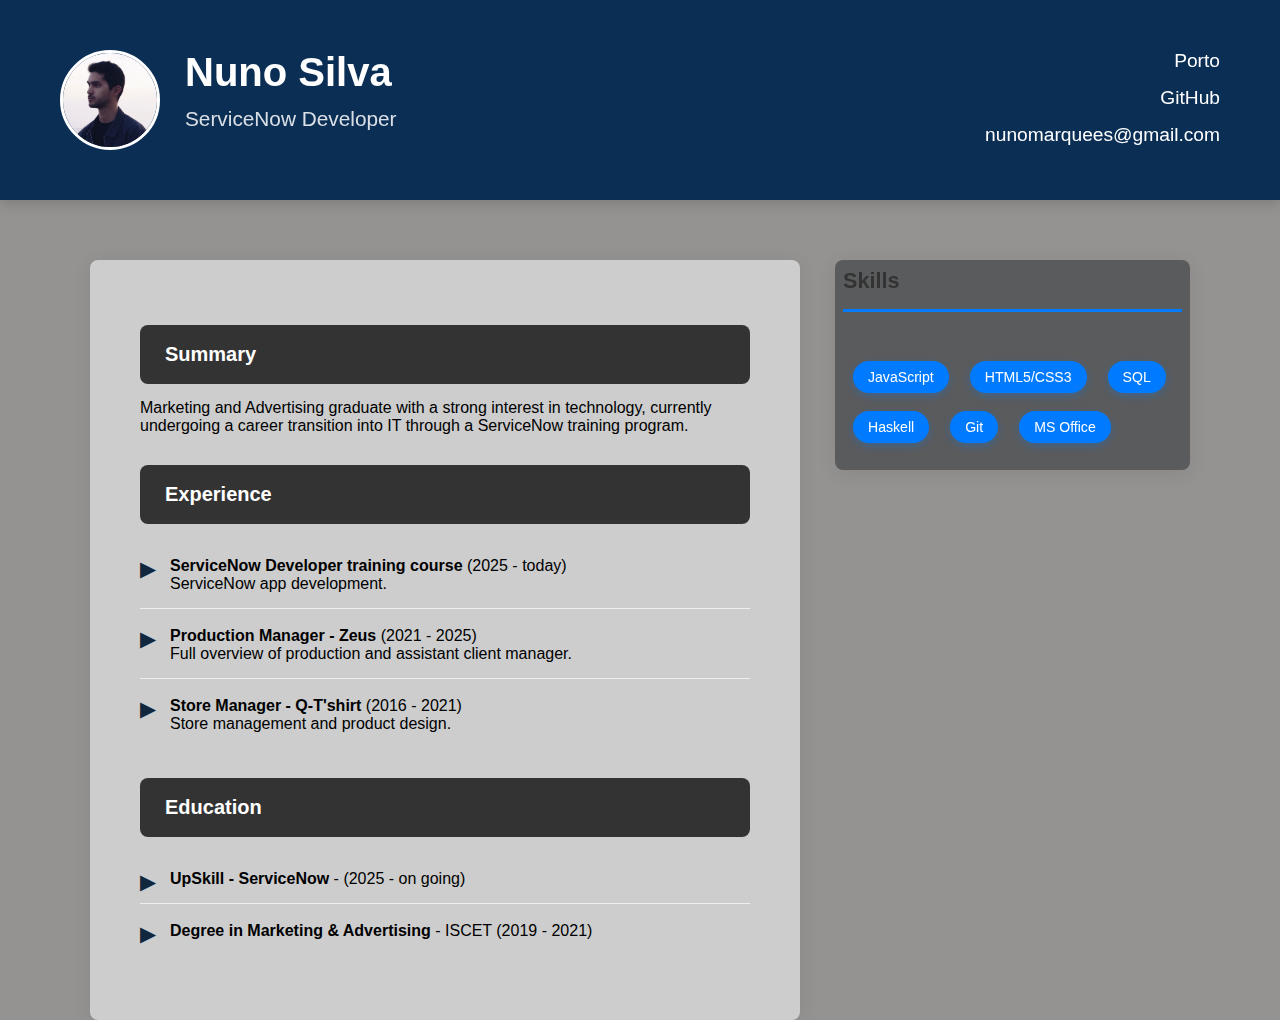
<file: index.html>
<!DOCTYPE html>
<html lang="eng">
<head>
    <title>CV Nuno Silva</title>
    <link rel="stylesheet" href="style.css">
    <meta charset="UTF-8">
    <meta name="viewport" content="width=device-width, initial-scale=1.0">
</head>
<body>

    <header class="header">
        <div class="header-left">
            <img src="./fotonuno2.jpg" alt="Foto" class="foto">
            <div class="header-info">
                <h1>Nuno Silva</h1>
                <p>ServiceNow Developer</p>
            </div>
        </div>

        <div class="header-right">
            <p>Porto</p>
            <p><a href="https://github.com/nunazo987" target="_blank">GitHub</a></p>
            <p><a href="mailto:nunomarquees@gmail.com">nunomarquees@gmail.com</a></p>
        </div>
    </header>

    <main class="content">

        <div class="main">

            <div class="section">
                <h2>Summary</h2>
                <p>
                    Marketing and Advertising graduate with a strong interest in technology, 
                    currently undergoing a career transition into IT through a ServiceNow training program.
                </p>
            </div>

            <div class="section">
                <h2>Experience</h2>
                <ul>
                    <li><strong>ServiceNow Developer training course</strong> (2025 - today)<br>
                        ServiceNow app development.</li>
                    <li><strong>Production Manager - Zeus</strong> (2021 - 2025)<br>
                        Full overview of production and assistant client manager.</li>
                    <li><strong>Store Manager - Q-T'shirt</strong> (2016 - 2021)<br>
                        Store management and product design.</li>
                </ul>
            </div>
         <div class="section">
        <h2>Education</h2>
        <ul>
            <li><strong>UpSkill - ServiceNow</strong> - (2025 - on going)</li>
            <li><strong>Degree in Marketing & Advertising</strong> - ISCET (2019 - 2021)</li>
        </ul>
    </div>

        </div>

        <aside class="aside">
    <h3>Skills</h3>
    <table>
        <tr>
            <td>
                <span class="skill">JavaScript</span>
                <span class="skill">HTML5/CSS3</span>
                <span class="skill">SQL</span>
                <span class="skill">Haskell</span>
                <span class="skill">Git</span>
                <span class="skill">MS Office</span>
            </td>
        </tr>
    </table>
</aside>



    </main>

</body>
</html>
</file>
<file: style.css>
* { margin: 0; padding: 0; box-sizing: border-box; }
body { 
    font-family: Arial, sans-serif; 
    padding: 0; 
    margin: 0;
    background: #959292;
}

.header {
    position: fixed;
    top: 0;
    left: 0;
    width: 100vw;                  
    padding: 50px 60px;            
    border-radius: 0;              
    background: #0b2e55;
    color: white;
    display: flex;
    justify-content: space-between; 
    align-items: flex-start;        
    box-shadow: 0 4px 12px rgba(5, 1, 1, 0.15);
    z-index: 1000;
}

.header-left {
    display: flex;
    align-items: flex-start;        
    gap: 25px;
}

.header-info {
    display: flex;
    flex-direction: column;         
    justify-content: flex-start;
}

.foto {
    width: 100px;
    height: 100px;
    border-radius: 50%;
    border: 3px solid white;
}

.header-info h1 {
    font-family: 'Segoe UI', Tahoma, Geneva, Verdana, sans-serif;
    font-size: 2.5em;               
    font-weight: 700;
    margin: 0 0 12px 0;             
}

.header-info p {
    font-size: 1.3em;               
    opacity: 0.85;
    margin: 0;
}

.header-right {
    display: flex;
    flex-direction: column;
    align-items: flex-end;   
    gap: 15px; 
}

.header-right p {
    font-family: 'Segoe UI', Tahoma, Geneva, Verdana, sans-serif;
    font-size: 1.2em;
    font-weight: 500;
    margin: 0;
    text-align: right;            
}

.header-right a {
    color: white;
    text-decoration: none;
}

.header-right a:hover {
    text-decoration: underline;
}

.content {
    max-width: 1100px;
    margin: 260px auto 0 auto;
    display: grid; 
    grid-template-columns: 2fr 1fr; 
    gap: 35px;
}

.main { 
    background: rgb(205, 205, 205); 
    padding: 50px; 
    border-radius: 8px; 
    box-shadow: 0 4px 20px rgba(0,0,0,0.08);
}

.aside { 
    background: #5a5b5c; 
    padding: 8px; 
    border-radius: 8px; 
    box-shadow: 0 4px 20px rgba(0,0,0,0.08);
    width: fit-content;
    height: fit-content;
    top: 200px;
    position: sticky;
}

.aside table td {
    display: flex;          
    flex-wrap: wrap;       
    gap: 10px 15px;        
}


.section {
    padding-top: 15px;    
    padding-bottom: 15px; 
}


.section h2 { 
    background: #333; 
    color: white; 
    padding: 18px 25px; 
    margin: 0 0 15px 0; 
    border-radius: 8px;
    font-size: 1.25em;
}

.aside h3 { 
    margin: 0 0 30px 0; 
    color: #333; 
    font-size: 1.35em;
    padding-bottom: 15px;
    border-bottom: 3px solid #007BFF;
}

ul { padding-left: 0; margin: 0; list-style: none; }
li { 
    padding: 18px 0 15px 30px;
    border-bottom: 1px solid #eee;
    position: relative;
}
li::before {
    content: "▶"; 
    color: #11273e; 
    font-size: 1.3em;
    position: absolute; 
    left: 0; 
    top: 18px;
}
li:last-child { border-bottom: none; }

table { width: 100%; border-collapse: collapse; }
th, td { 
    padding: 15px 10px; 
    text-align: left;
    vertical-align: top;
}
th { 
    font-weight: 600; 
    color: #555; 
    width: 85px;
    font-size: 0.95em;
}
.skill { 
    background: #007BFF; 
    color: white; 
    padding: 8px 15px; 
    border-radius: 25px; 
    font-size: 0.88em; 
    display: inline-block; 
    margin: 4px 6px 4px 0;
    box-shadow: 0 3px 8px rgba(0,123,255,0.3);
}

@media (max-width: 768px) {
    .content { grid-template-columns: 1fr; gap: 25px; }
    .header { flex-direction: column; text-align: center; padding: 25px 20px; }
    .header-left, .header-right { justify-content: center; align-items: center; }
    .header-right p { text-align: center; margin-top: 15px; }
}
</file>
